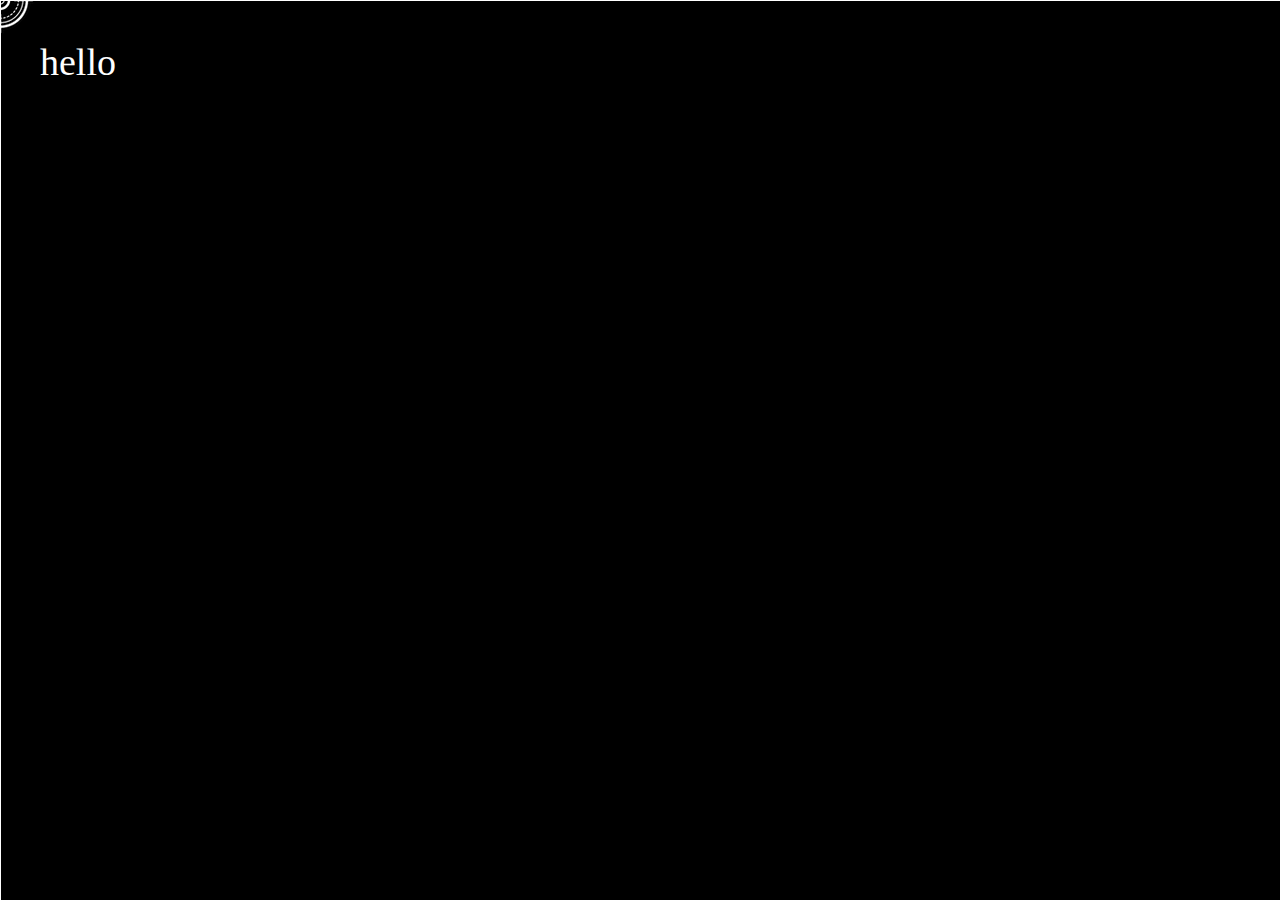
<file: chap2/index.html>
<!DOCTYPE html>
<html lang="en">
  <head>
    <meta charset="UTF-8" />
    <meta name="viewport" content="width=device-width, initial-scale=1.0" />
    <title>Coordinates</title>
    <script src="main.js" defer></script>
    <link rel="stylesheet" href="style.css" />
  </head>
  <body>
    <div class="line horizontal"></div>
    <div class="line vertical"></div>
    <img class="target" src="img/target.png" alt="target"/>
    <span class="tag">hello</span>
  </body>
</html>
</file>
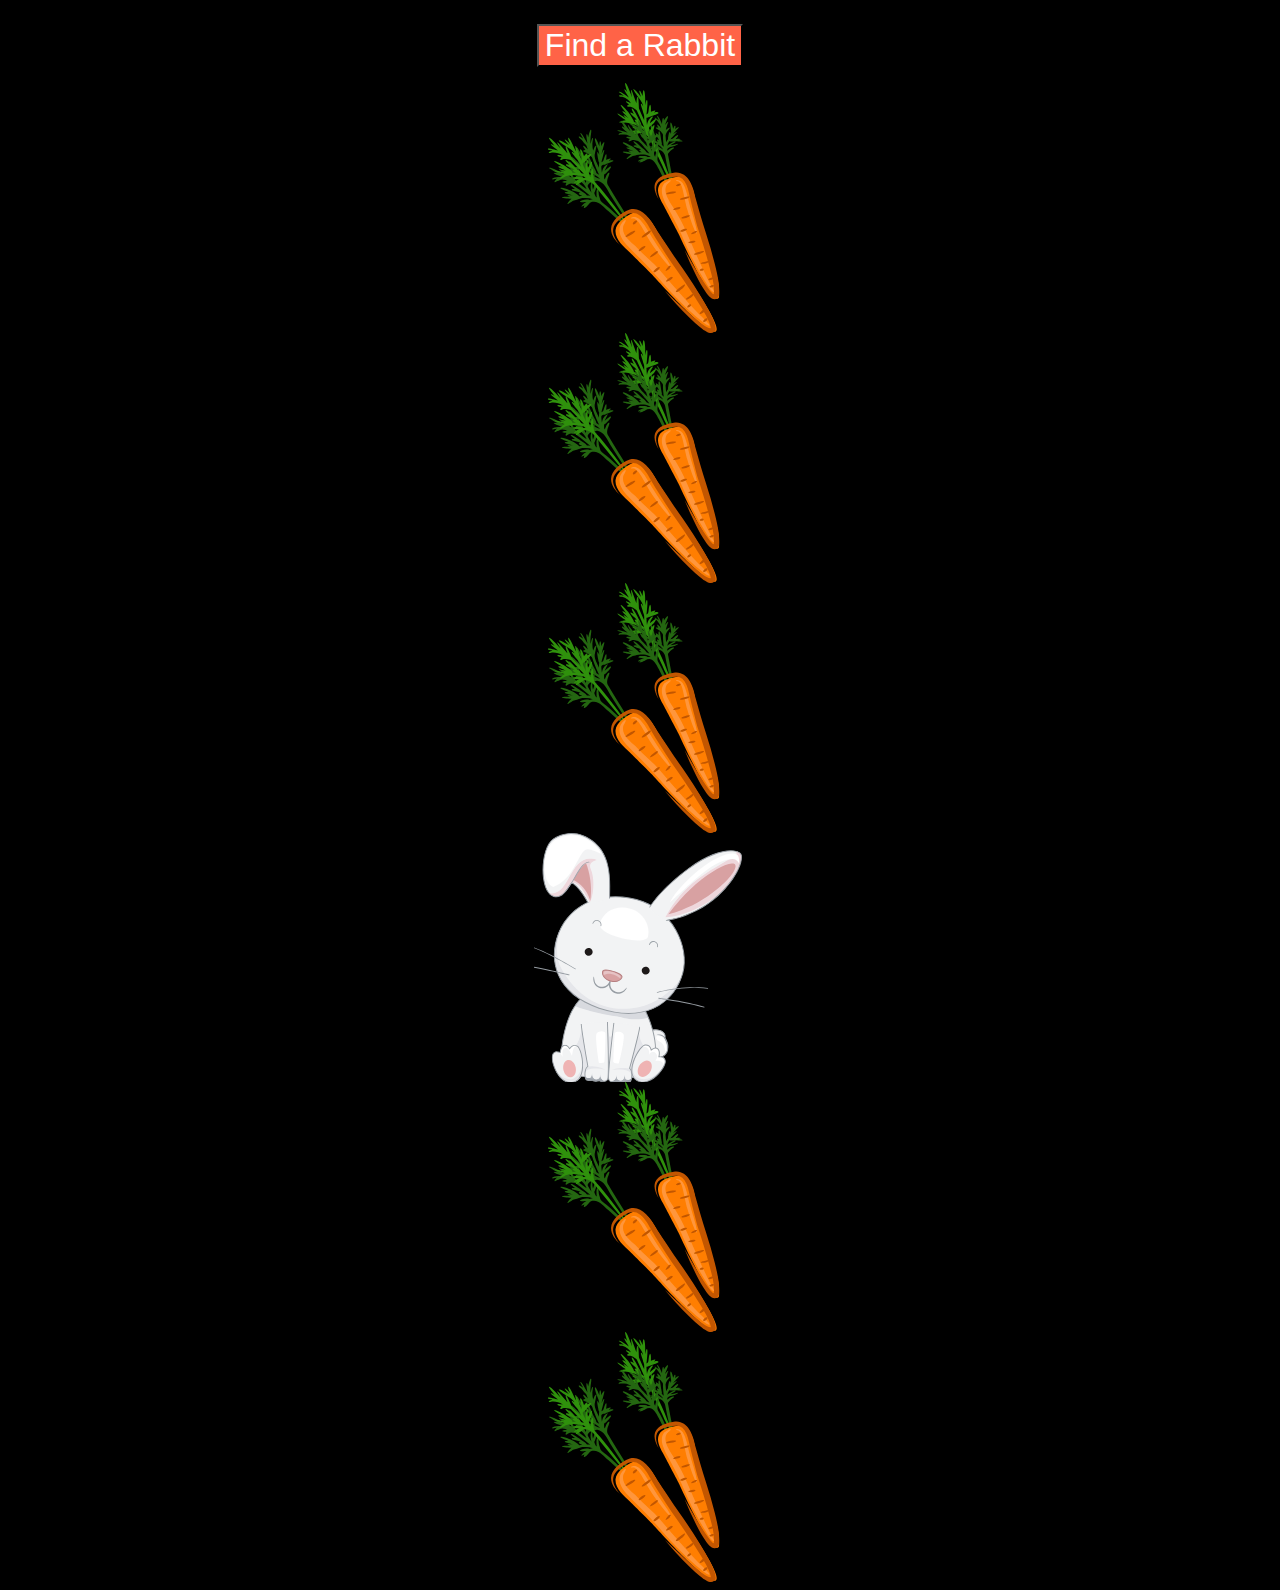
<file: chap3/index.html>
<!DOCTYPE html>
<html lang="en">
  <head>
    <meta charset="UTF-8" />
    <meta name="viewport" content="width=device-width, initial-scale=1.0" />
    <title>Scroll</title>
    <style>
      body {
        background-color: black;
        text-align: center;
      }

      img {
        display: block;
        margin : auto;
      }

      .special {
        outline : none;
        top : 20px;
        background-color : tomato;
        color : white;
        font-size: 32px;
        margin : 16px 0;
        cursor : pointer;

      }
    </style>
  </head>
  <body>
      <button class="special">Find a Rabbit</button>
      
    <div>
      <img src="img/carrot.png" alt="carrot/">
    </div>
    <div>
      <img src="img/carrot.png" alt="carrot/">
    </div>
    <div>
      <img src="img/carrot.png" alt="carrot/">
    </div>
    <div>
      <img id="rabbit" src="img/rabbit.png" alt="rabbit" />
    </div>
    <div>
      <img src="img/carrot.png" alt="carrot/">
    </div>
    <div>
      <img src="img/carrot.png" alt="carrot/">
    </div>
    
    <script>

      const button = document.querySelector('.special');
      const rabbit = document.getElementById('rabbit');
      button.addEventListener('click',()=>{
        rabbit.scrollIntoView({behavior:'smooth',block:'center'} );
      })
    </script>
  </body>
</html>
</file>
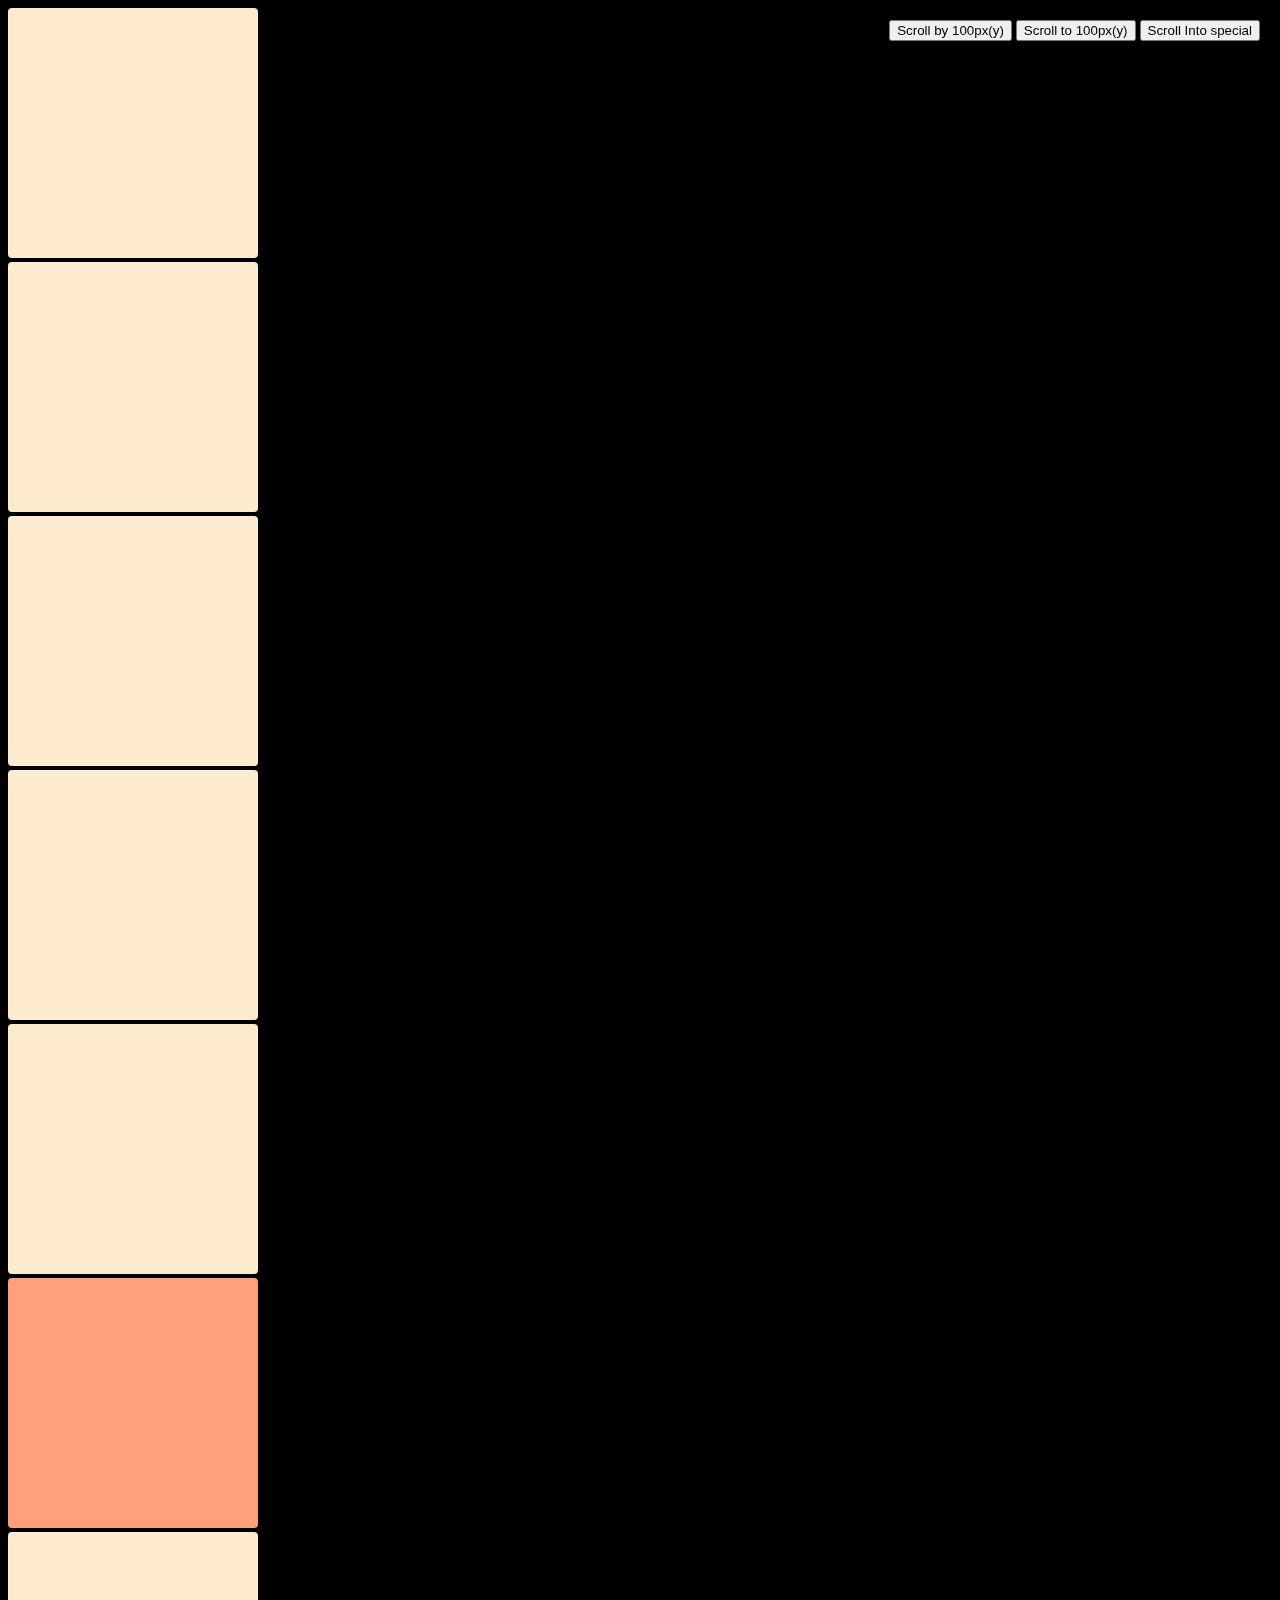
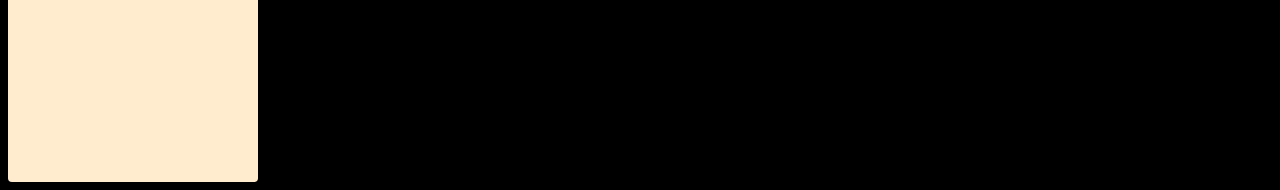
<file: chap1/window-coordinates.html>
<!DOCTYPE html>
<html lang="en">

<head>
    <title>Document</title>

    <style>

        body {
            background-color : black;
            /* overflow: hidden; */
        }

        div {
            width : 250px;
            height : 250px;
            background-color : blanchedalmond;
            margin-bottom : 4px;
            border-radius : 4px;
        }
        .special {
            background-color: lightsalmon;
        }

        aside {
            position : fixed;
            top : 20px;
            right : 20px;

        }
        
    </style>
</head>

<body>
    <div></div>

    <div></div>
    <div></div>
    <div></div>
    <div></div>
    <div class="special"></div>
    <div></div>
    <aside>
        <button class = "scroll-by">Scroll by 100px(y)</button>
        <button class = "scroll-to">Scroll to 100px(y)</button>
        <button class = "scroll-into">Scroll Into special</button>
    </aside>


    <script>
        const special = document.querySelector('.special');
        
        special.addEventListener('click', (event) => {
            const rect = special.getBoundingClientRect();
            console.log(rect);
            console.log(`client : ${event.clientX}, ${event.clientY}`);
            console.log(`page : ${event.pageX}, ${event.pageY}`);
        });


        const scrollBy = document.querySelector('.scroll-by');
        const scrollTo = document.querySelector('.scroll-to');
        const scrollInto = document.querySelector('.scroll-into');

        scrollBy.addEventListener('click', () => {
            window.scrollBy({top : 100, left : 0, behavior : 'smooth'});
        });


        scrollTo.addEventListener('click', () => {
            window.scrollTo(0,100);
        });


        scrollInto.addEventListener('click', () => {
            special.scrollIntoView();
        });
    </script>
</body>

</html>
</file>
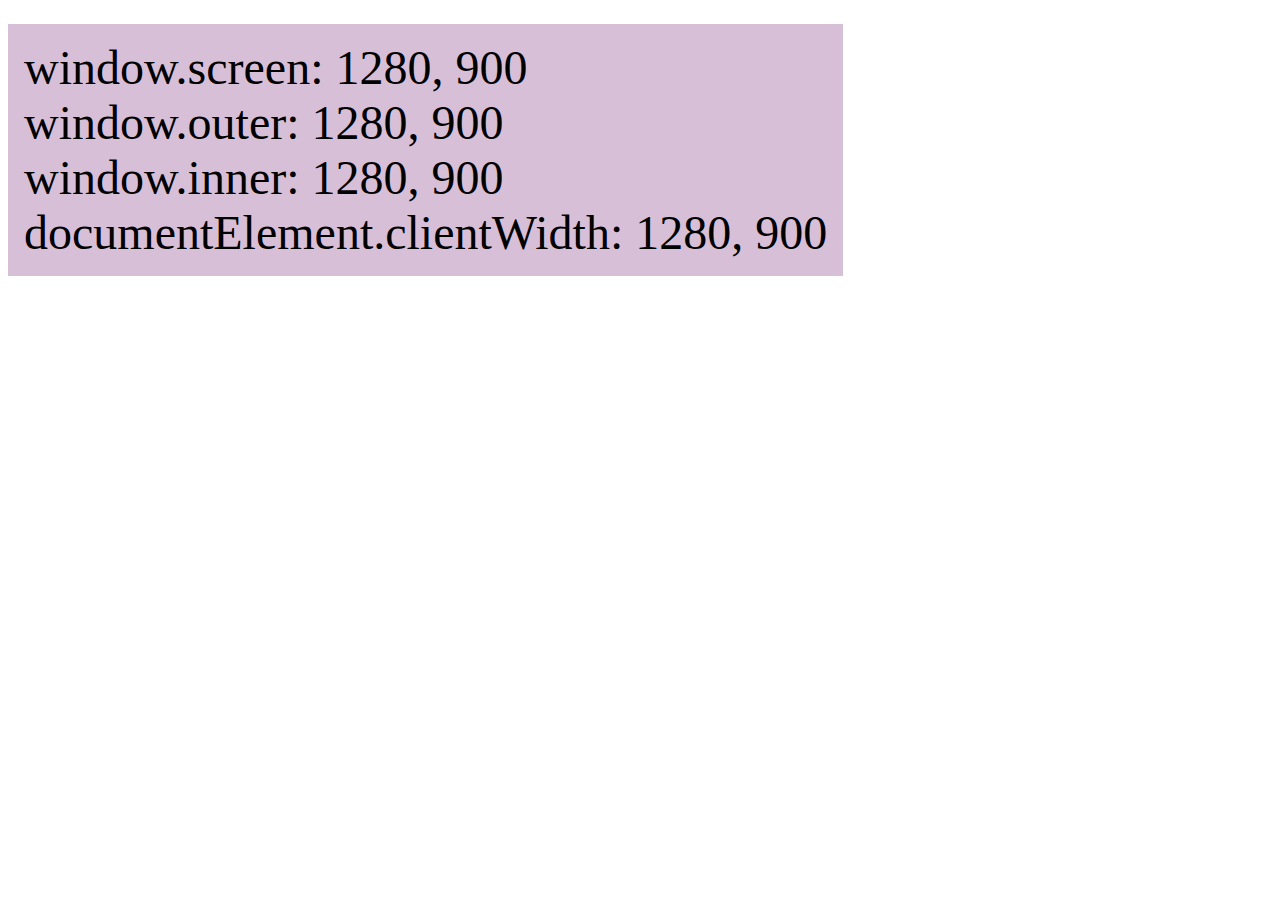
<file: chap1/window-size.html>
<!DOCTYPE html>
<html lang="en">
<head>
    <meta charset="UTF-8">
    <meta http-equiv="X-UA-Compatible" content="IE=edge">
    <meta name="viewport" content="width=device-width, initial-scale=1.0">
    <title>Window Size</title>
    <style>
        .tag {
            display : inline-block;
            background-color : thistle;
            padding : 16px;
            margin-top : 16px;
            font-size: 48px;
        }
    </style>
</head>
<body>
    <div class = "tag">Window Size</div>
    <script>
        const tag = document.querySelector('.tag');
        function updateTag(){
            tag.innerHTML = `
            window.screen: ${window.screen.width}, ${window.screen.height} <br/>
            window.outer: ${window.outerWidth}, ${window.outerHeight} <br/>
            window.inner: ${window.innerWidth}, ${window.innerHeight} <br/>
            documentElement.clientWidth: ${document.documentElement.clientWidth}, ${document.documentElement.clientHeight}
            `;
        };
        
        window.addEventListener('resize',() => {
            updateTag();
        });
        updateTag();
    </script>
</body>
</html>
</file>
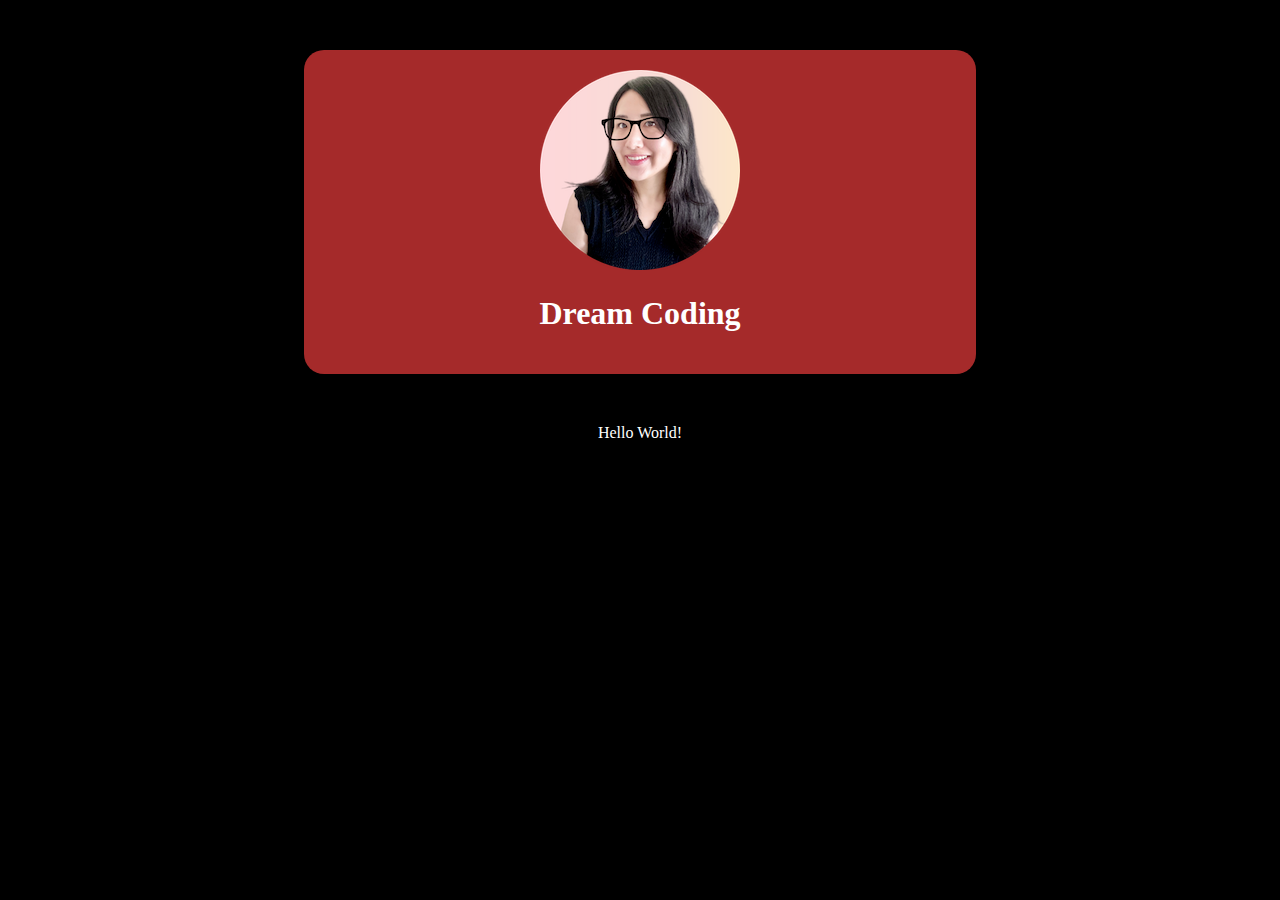
<file: chap4/dom.html>
<!DOCTYPE html>
<html lang="en">
  <head>
    <meta charset="UTF-8" />
    <meta name="viewport" content="width=device-width, initial-scale=1.0" />
    <title>Document</title>
    <style>
      html {
        padding: 0px;
        margin: 0px;
      }

      body {
        background-color: black;
        text-align: center;
      }
      section {
        width: 50%;
        margin: 50px auto;
        background-color: brown;
        border-radius: 20px;
        padding: 20px;
      }
      img {
        z-index: 100;
        will-change: opacity;
      }
      h1,
      h3,
      span {
        color: white;
      }
    </style>
  </head>
  <body>
    <section>
      <img src="img/avatar.png" alt="avatar" />
      <h1 id="brand">Dream Coding</h1>
      <h3>Don't forget to code your dream</h3>
    </section>
    
    <span>Hello World!</span>
    <script>
      // querySelectorAll l querySelector
      // const image = document.querySelector('img[src="img/avatar.png"]');
      // console.log(image);
      const section = document.querySelector('section');
      const h2 = document.createElement('h2');
      h2.setAttribute('class','title'); // <h2 class="title"></h2>
      h2.textContent = 'This is a title'; // <h2 class="title">This is a title</h2>
      const h3 = document.querySelector('h3');
      // section.appendChild(h2);
      section.insertBefore(h2, h3);

      // section.removeChild(h2);

      // 부분적으로 변경이 일어날 경우, innerHTML 보다 elecment를 이용하는게 나음, DOM Tree구성시 최적화 어려움
      section.innerHTML = `
        <img src="img/avatar.png" alt="avatar"/>
        <h1 id="brand">Dream Coding</h1>
        <h2>
      `
    </script>
  </body>
</html>
</file>
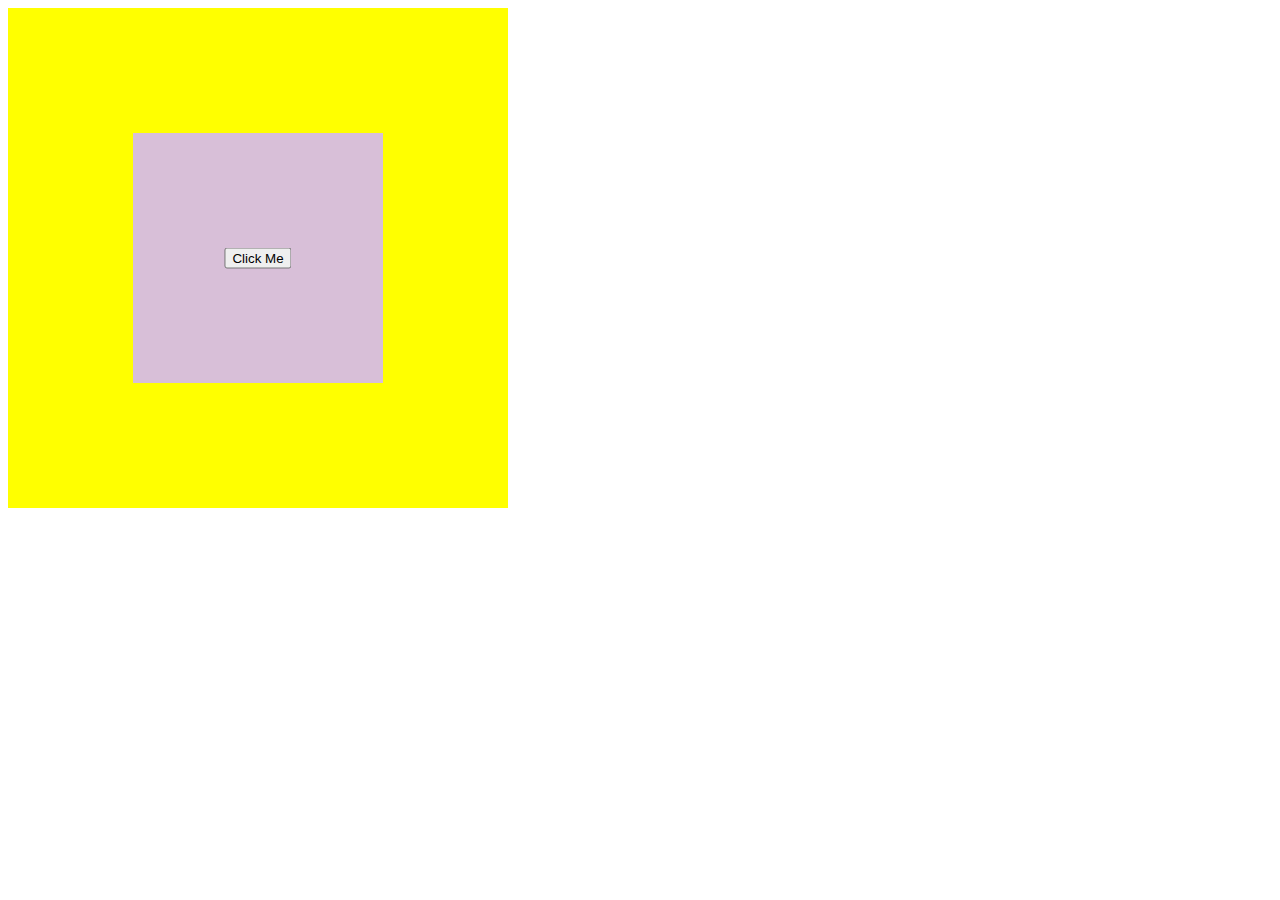
<file: event/event-capture.html>
<!DOCTYPE html>
<html lang="en">
  <head>
    <meta charset="UTF-8" />
    <meta name="viewport" content="width=device-width, initial-scale=1.0" />
    <title>Document</title>
    <style>
      .outer {
        width: 500px;
        height: 500px;
        background-color: yellow;
      }

      .middle {
        width: 50%;
        height: 50%;
        margin: auto;
        background-color: thistle;
        transform: translateY(50%);
      }

      button {
        position: relative;
        top: 50%;
        left: 50%;
        transform: translate(-50%, -50%);
      }
    </style>
  </head>
  <body>
    <div class="outer">
      <div class="middle">
        <button>Click Me</button>
      </div>
    </div>
    <script>
      const outer = document.querySelector('.outer');
      const middle = document.querySelector('.middle');
      const button = document.querySelector('button');

      outer.addEventListener('click', event => {
        if (event.target !== event.currentTarget) {
          return;
        }
        console.log(`outer: ${event.currentTarget}, ${event.target}`);
      });
      middle.addEventListener('click', event => {
        if (event.target !== event.currentTarget) {
          return;
        }
        console.log(`middle ${event.currentTarget}, ${event.target}`);
      });
      button.addEventListener('click', event => {
        console.log(`button1 ${event.currentTarget}, ${event.target}`);
        //event.stopPropagation();
      });
      button.addEventListener('click', event => {
        console.log(`button2 ${event.currentTarget}, ${event.target}`);
        //event.stopImmediatePropagation();
      });
    </script>
  </body>
</html>
</file>
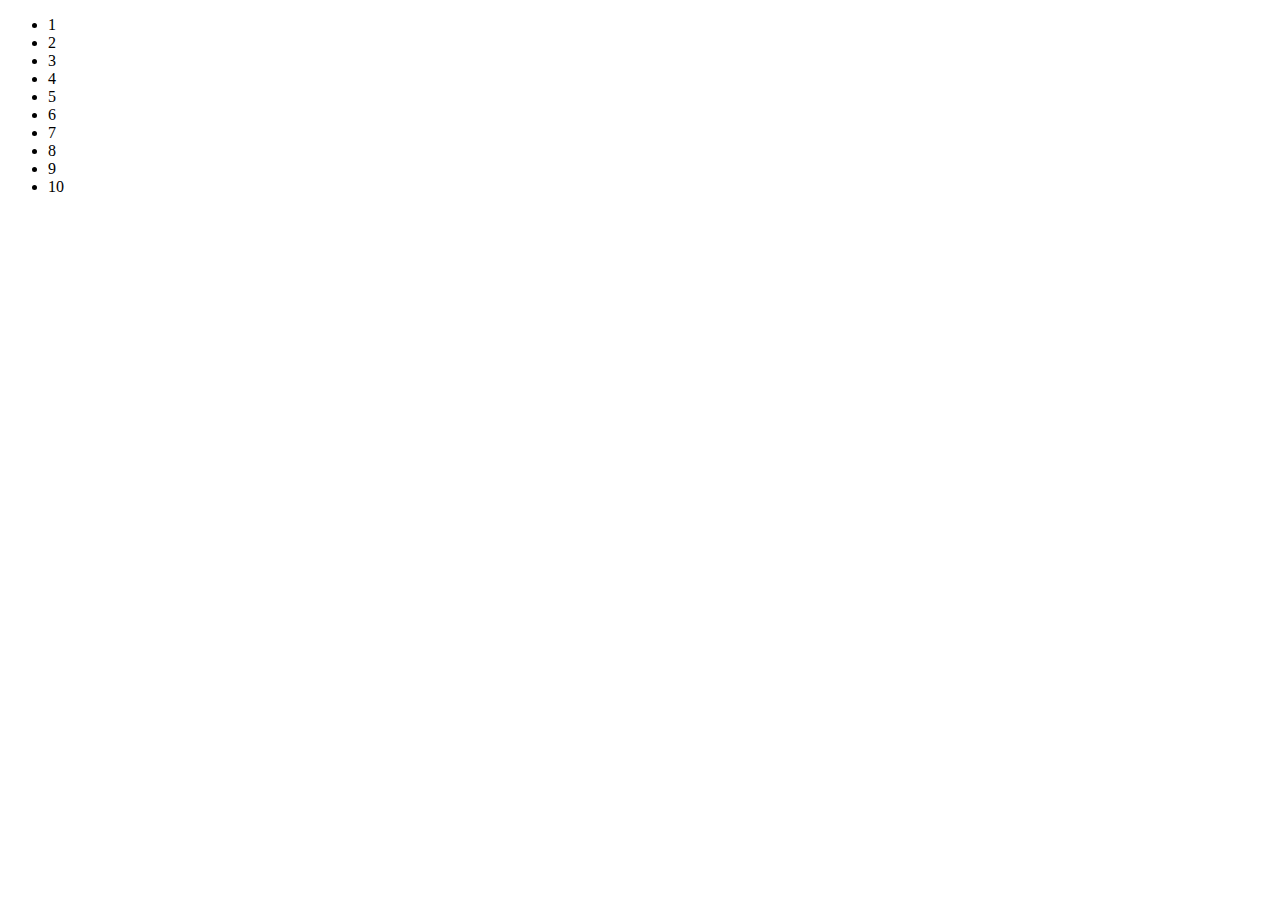
<file: event/event-delegation.html>
<!DOCTYPE html>
<html lang="en">
  <head>
    <meta charset="UTF-8" />
    <meta name="viewport" content="width=device-width, initial-scale=1.0" />
    <title>Document</title>
    <style>
      .selected {
        background-color: yellow;
      }
    </style>
  </head>
  <body>
    <ul>
      <li>1</li>
      <li>2</li>
      <li>3</li>
      <li>4</li>
      <li>5</li>
      <li>6</li>
      <li>7</li>
      <li>8</li>
      <li>9</li>
      <li>10</li>
    </ul>
    <script>
      // Bad
      // const lis = document.querySelectorAll('li');
      // lis.forEach(li => {
      //   li.addEventListener('click', () => {
      //     li.classList.add('selected');
      //   });
      // });

      // Coooooooool 🙌
      // currentTarget 과 Target 이 있기 때문에, 부모에 할당하는게 좋다
      const ul = document.querySelector('ul');
      ul.addEventListener('click', event => {
        if (event.target.tagName == 'LI') {
          event.target.classList.add('selected');
        }
      });
    </script>
  </body>
</html>
</file>
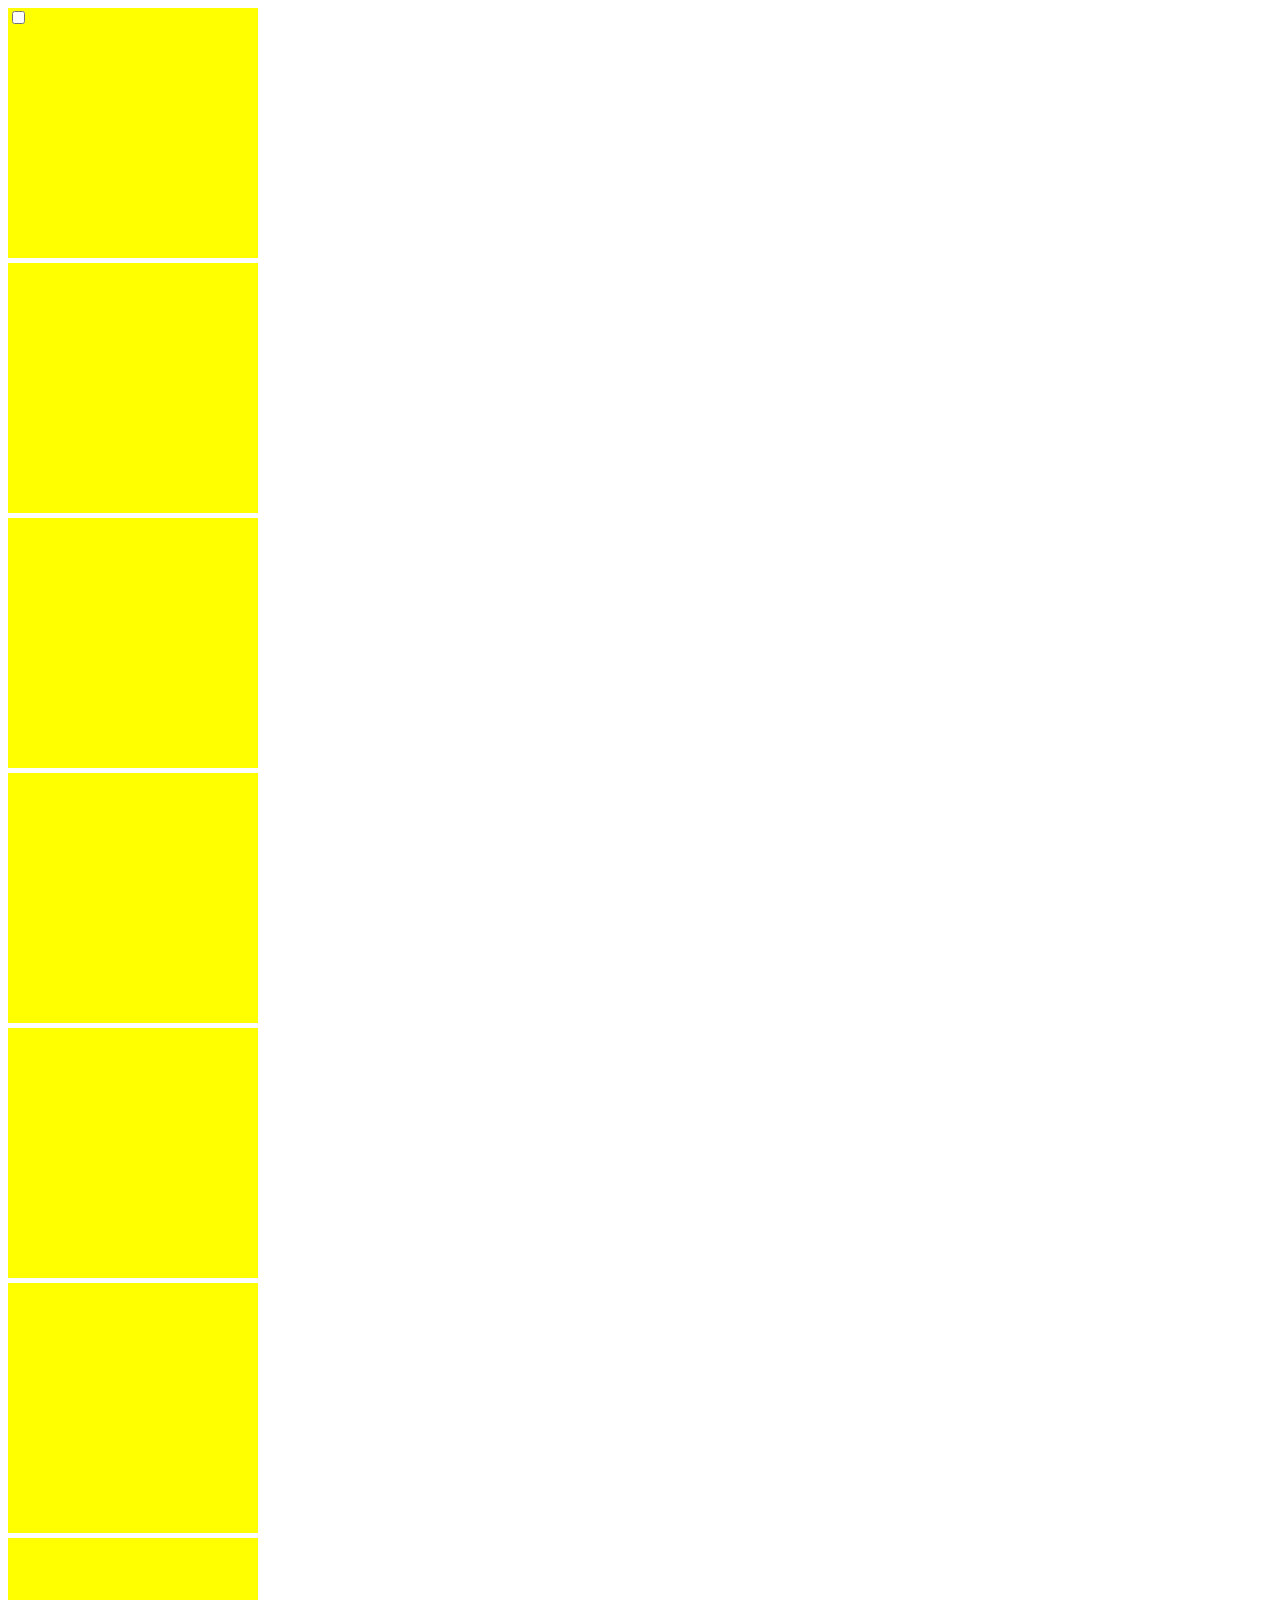
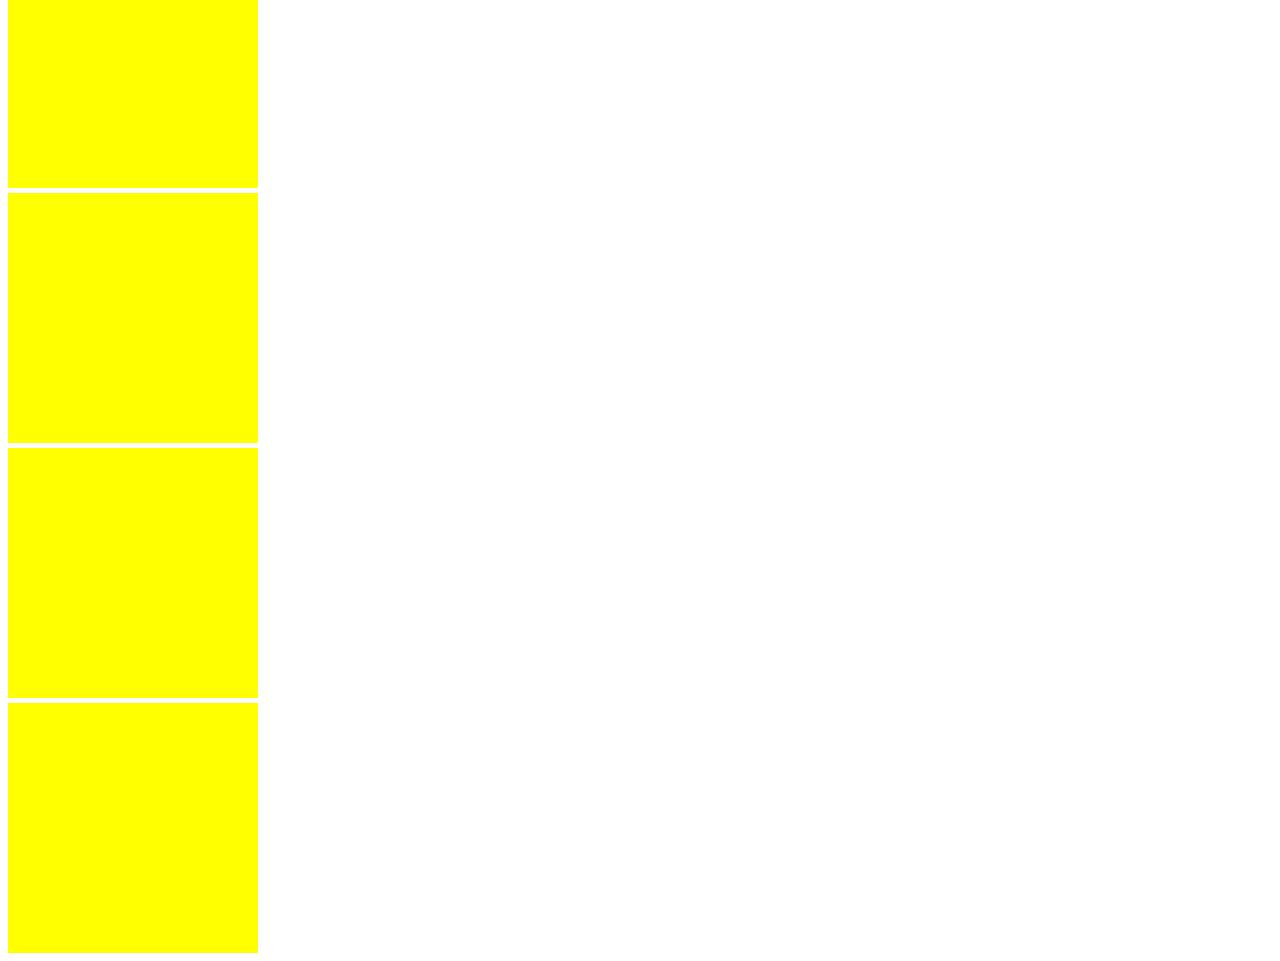
<file: event/event-prevent.html>
<!DOCTYPE html>
<html lang="en">
  <head>
    <meta charset="UTF-8" />
    <meta name="viewport" content="width=device-width, initial-scale=1.0" />
    <title>Document</title>
    <style>
      div {
        width: 250px;
        height: 250px;
        background-color: yellow;
        margin-bottom: 5px;
      }
    </style>
  </head>
  <body>
    <div>
      <input type="checkbox" />
    </div>
    <div></div>
    <div></div>
    <div></div>
    <div></div>
    <div></div>
    <div></div>
    <div></div>
    <div></div>
    <div></div>
    <script>
      document.addEventListener('wheel', event => {
        console.log('scrolling');
        event.preventDefault(); 
        /**
         *Unable to preventDefault inside passive event > checked 경우, 이벤트 발생 전 모든 일을 다 처리하고 기다려준다. 
         *하지만 스크롤링은 그러지 않는다.(빠르게 동작해야 하는 event, passive, 이벤트 기본값을 취소할 수 없다.) 
         * addEventListener 안에 들어가보면 Option에 passive : false 옵션이 있다.
         * 웬만해서 passive : false 를 설정하지 않는게 좋다.
         **/
      });
      const checkbox = document.querySelector('input');
      checkbox.addEventListener('click', event => {
        // long
        console.log('checked');
        event.preventDefault(); // 브라우저에서 발생하는 동작을 취소
      });
    </script>
  </body>
</html>
</file>
<file: chap2/style.css>
body {
  background-color: black;
  margin: 0;
}

.line {
  position: absolute;
  background-color: white;
}

.horizontal {
  width: 100%;
  height: 1px;
  /* top: 50%; */
}

.vertical {
  height: 100%;
  width: 1px;
  /* left: 50%; */
}

.target {
  position: absolute;
  /* top: 50%;
  left: 50%; */
  transform: translate(-50%, -50%);
}

.tag {
  color: white;
  position: absolute;
  /* top: 50%;
  left: 50%; */
  transform: translate(20px, 20px);
  font-size: 38px;
  margin: 20px;
}
</file>
